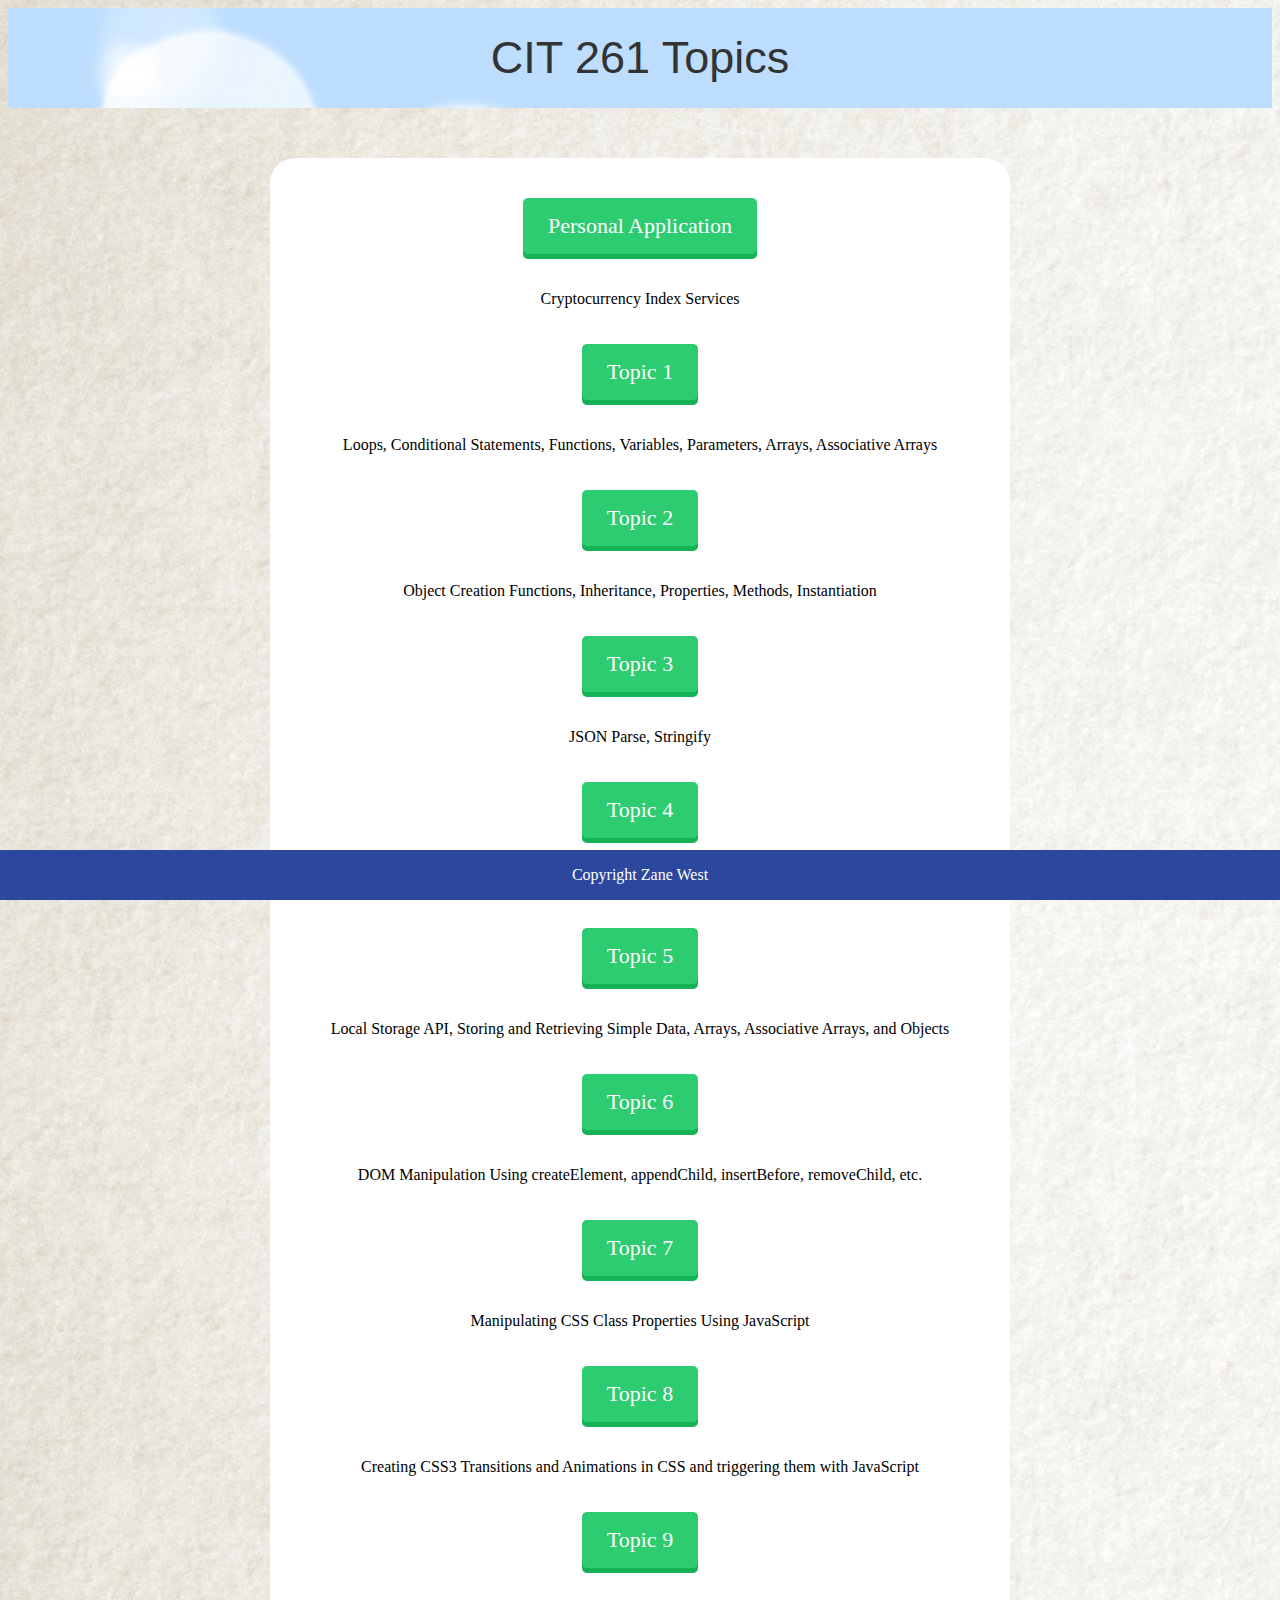
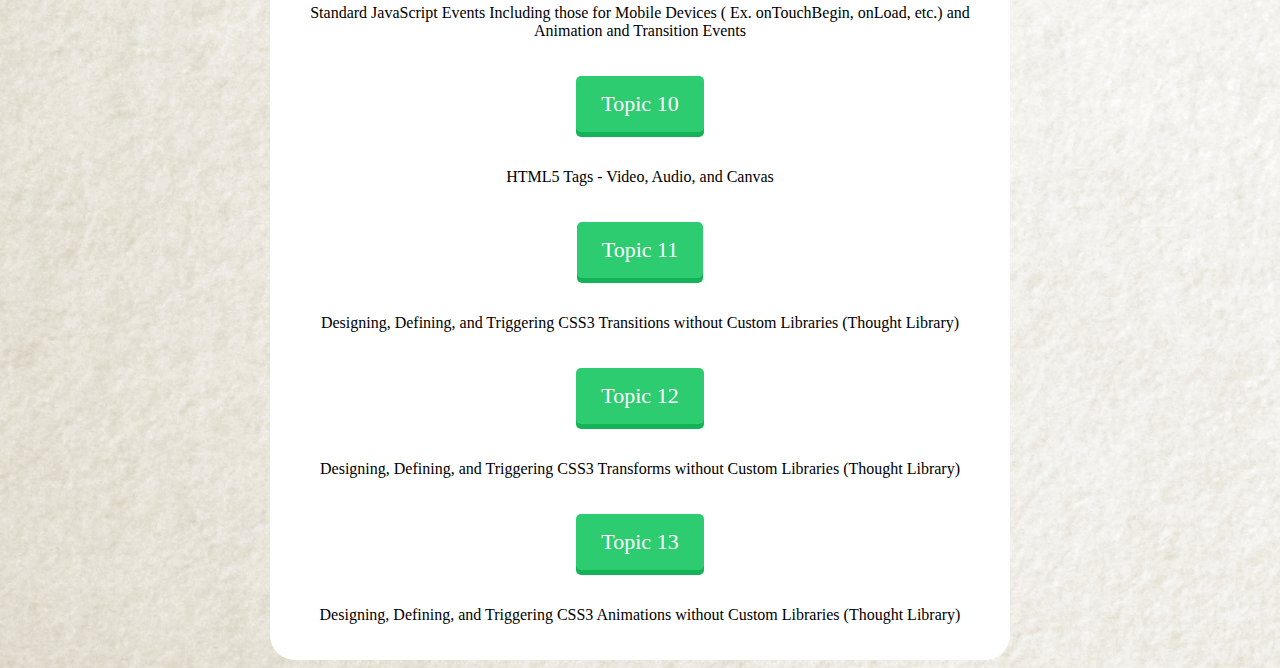
<file: index.html>
<!DOCTYPE html>
<html>
<head>
    <meta name="viewport" content="width=device-width, initial-scale=1"/>
    <title>CIT 261 Topics</title>
    <link rel="stylesheet" href="css/styles.css">
</head>
<body>
<header id="head-text">CIT 261 Topics</header>

<div>
    <div id="buttons">
        <div id="body-content">
            <a href="crypto/home.html" class="btn green">Personal Application</a>
            <p>Cryptocurrency Index Services</p>

            <a href="t1/search.html" class="btn green">Topic 1</a>
            <p>Loops, Conditional Statements, Functions, Variables, Parameters, Arrays, Associative Arrays</p>

            <a href="t2/t02.html" class="btn green">Topic 2</a>
            <p>Object Creation Functions, Inheritance, Properties, Methods, Instantiation</p>

            <a href="t4/index.html" class="btn green">Topic 3</a>
            <p>JSON Parse, Stringify</p>

            <a href="t4/index.html" class="btn green">Topic 4</a>
            <p>Using XMLHTTPRequest to Consume a JSON Web Service</p>

            <a href="t5/t05.html" class="btn green">Topic 5</a>
            <p>Local Storage API, Storing and Retrieving Simple Data, Arrays, Associative Arrays, and Objects</p>

            <a href="t6/t06.html" class="btn green">Topic 6</a>
            <p>DOM Manipulation Using createElement, appendChild, insertBefore, removeChild, etc.</p>

            <a href="t6/t06.html" class="btn green">Topic 7</a>
            <p>Manipulating CSS Class Properties Using JavaScript</p>

            <a href="t6/t06.html" class="btn green">Topic 8</a>
            <p>Creating CSS3 Transitions and Animations in CSS and triggering them with JavaScript</p>

            <a href="t9/t09.html" class="btn green">Topic 9</a>
            <p>Standard JavaScript Events Including those for Mobile Devices ( Ex. onTouchBegin, onLoad, etc.) and Animation and Transition Events</p>

            <a href="t6/t06.html" class="btn green">Topic 10</a>
            <p>HTML5 Tags - Video, Audio, and Canvas</p>

            <a href="t9/t09.html" class="btn green">Topic 11</a>
            <p>Designing, Defining, and Triggering CSS3 Transitions without Custom Libraries (Thought Library)</p>

            <a href="t9/t09.html" class="btn green">Topic 12</a>
            <p>Designing, Defining, and Triggering CSS3 Transforms without Custom Libraries (Thought Library)</p>

            <a href="t9/t09.html" class="btn green">Topic 13</a>
            <p>Designing, Defining, and Triggering CSS3 Animations without Custom Libraries (Thought Library)</p>

        </div>
        </div>

</div>


<div class="footer" style="text-align: center">Copyright Zane West</div>

</body>
</html>
</file>
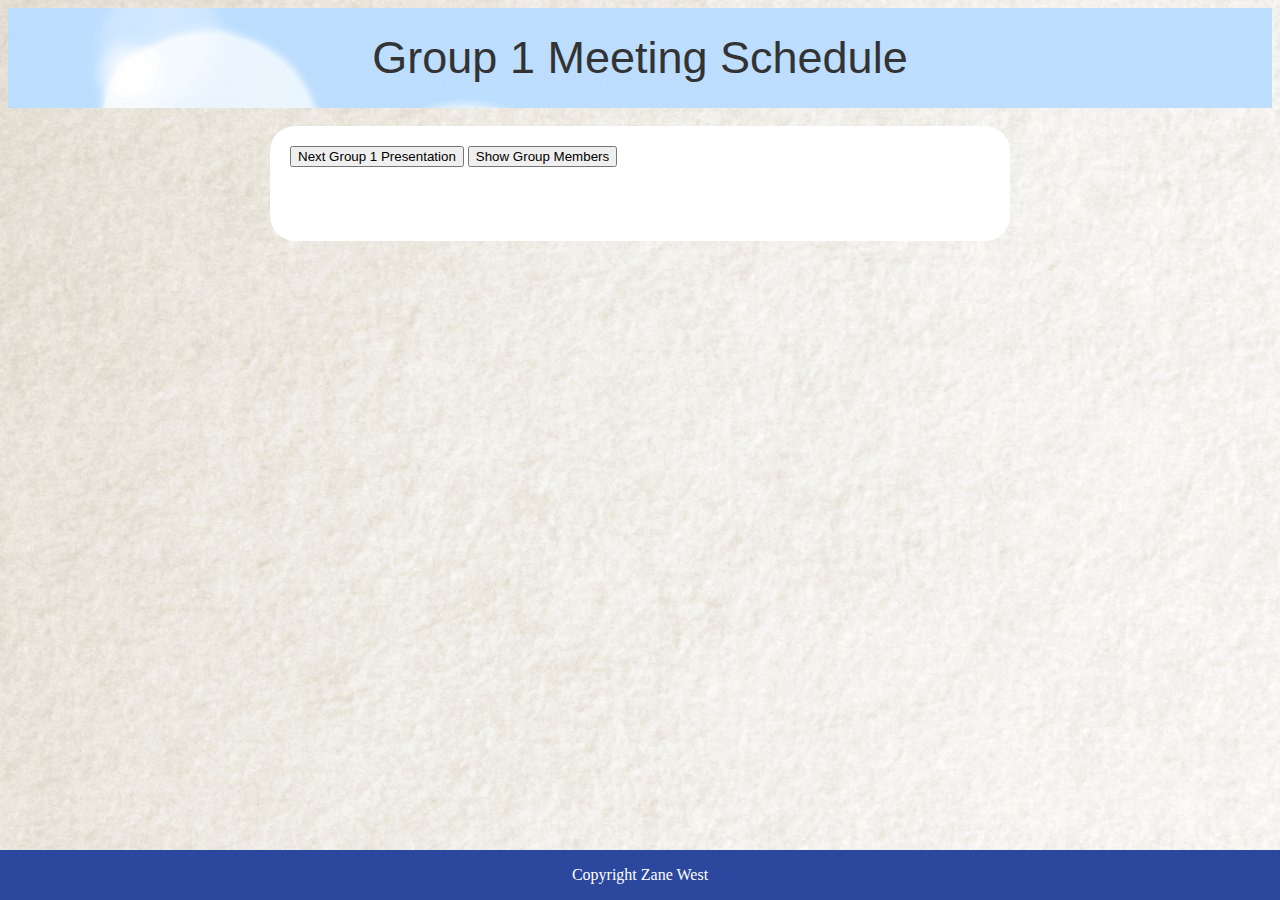
<file: t4/index.html>
<!DOCTYPE html>
<html>
<head>
    <meta name="viewport" content="width=device-width, initial-scale=1"/>
    <title>Group 1 Agenda</title>
    <link rel="stylesheet" href="../css/styles.css">
</head>
<body>
<header id="head-text">Group 1 Meeting Schedule</header>


<br>

<div id="body-content">
        <button id="btn">Next Group 1 Presentation</button>
        <button id="btn_group">Show Group Members</button>

    <div id="meeting-info"></div>

    <div id="group-info"></div>

</div>


<div class="footer" style="text-align: center">Copyright Zane West</div>

<script src="js/main.js"></script>
</body>
</html>
</file>
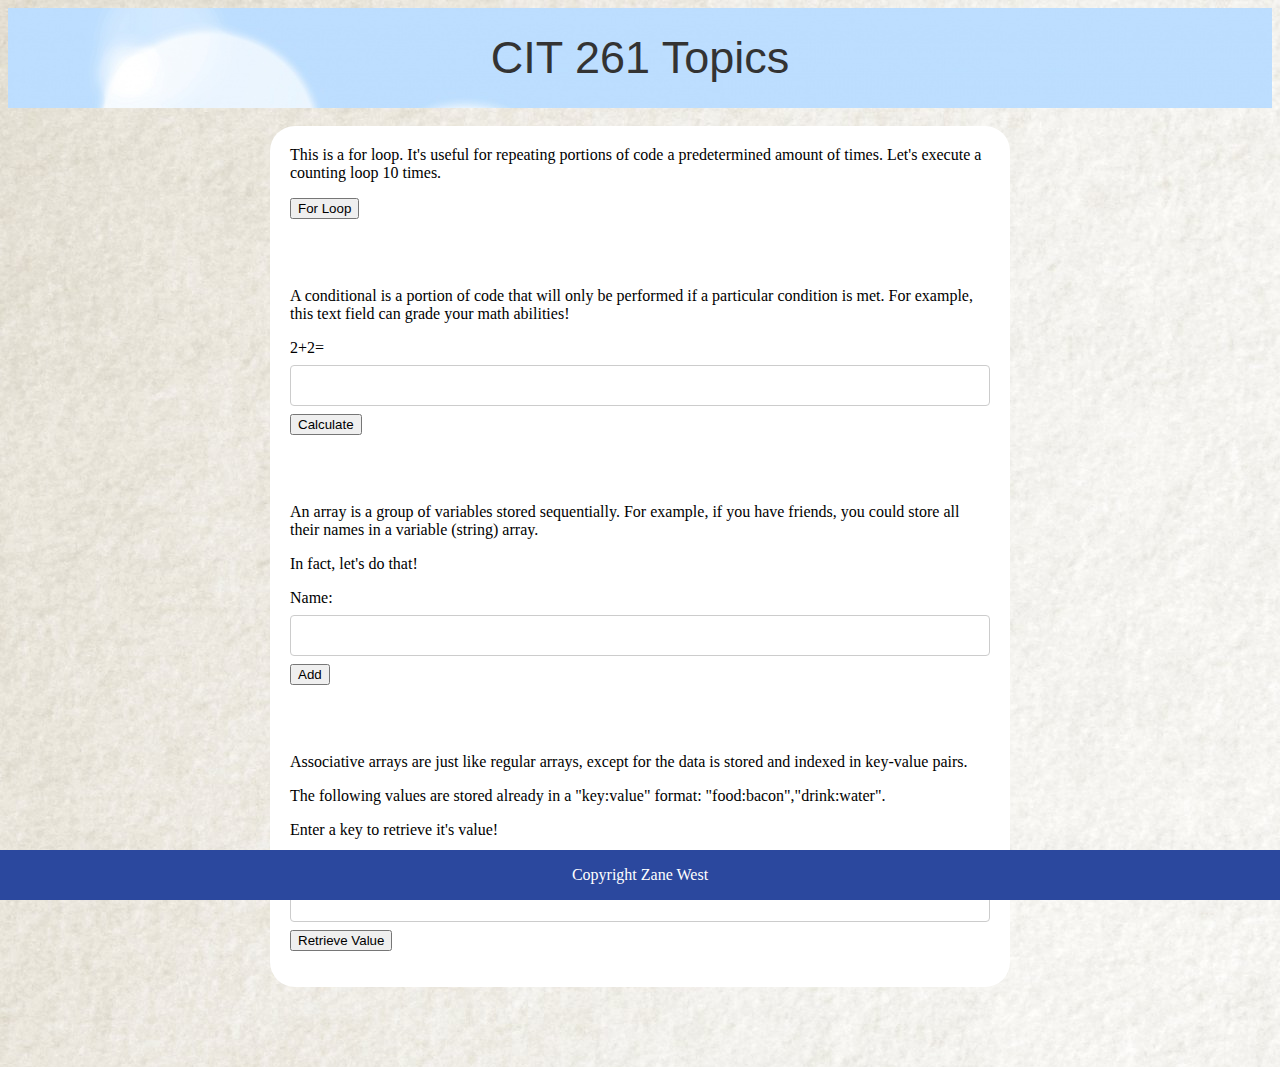
<file: t1/search.html>
<head>
    <script src='js/search.js'></script>
    <meta name="viewport" content="width=device-width, initial-scale=1"/>
    <title>CIT 261 Topics</title>
    <link rel="stylesheet" href="../css/styles.css">
</head>

<body>
<header id="head-text">CIT 261 Topics</header>
<br>

<div id="body-content"
<p>This is a for loop. It's useful for repeating portions of code a predetermined amount of times. Let's execute a
    counting loop 10 times. </p>
<button onclick="forLoopCount();">For Loop</button>
<p id="countLoop"></p>

<br>
<br>

<p>A conditional is a portion of code that will only be performed if a particular condition is met. For example, this
    text field can grade your math abilities!</p>

2+2=<input name="number" id="number" type="text">
<button onclick="conditionalEval();">Calculate</button>
<p style="color:limegreen" id="dispPosResult"></p>
<p style="color:red" id="dispNegResult"></p>

<br>
<br>

<p>An array is a group of variables stored sequentially. For example, if you have friends, you could store all their
    names in a variable (string) array.</p>
<p>In fact, let's do that!</p>
Name:<input name="name" id="name" type="text">
<button onclick="addNameToArray();">Add</button>
<p id="dispFriends"></p>

<br>
<br>

<p>Associative arrays are just like regular arrays, except for the data is stored and indexed in key-value pairs.</p>
<p>The following values are stored already in a "key:value" format: "food:bacon","drink:water".</p>
<p>Enter a key to retrieve it's value!</p>
Key:<input name="key" id="key" type="text">
<button onclick="retrieveVal();">Retrieve Value</button>
<p id="dispVal"></p>
</div>
<br>
<br>
<br>
<br>

<div class="footer" style="text-align: center">Copyright Zane West</div>
</body>
</file>
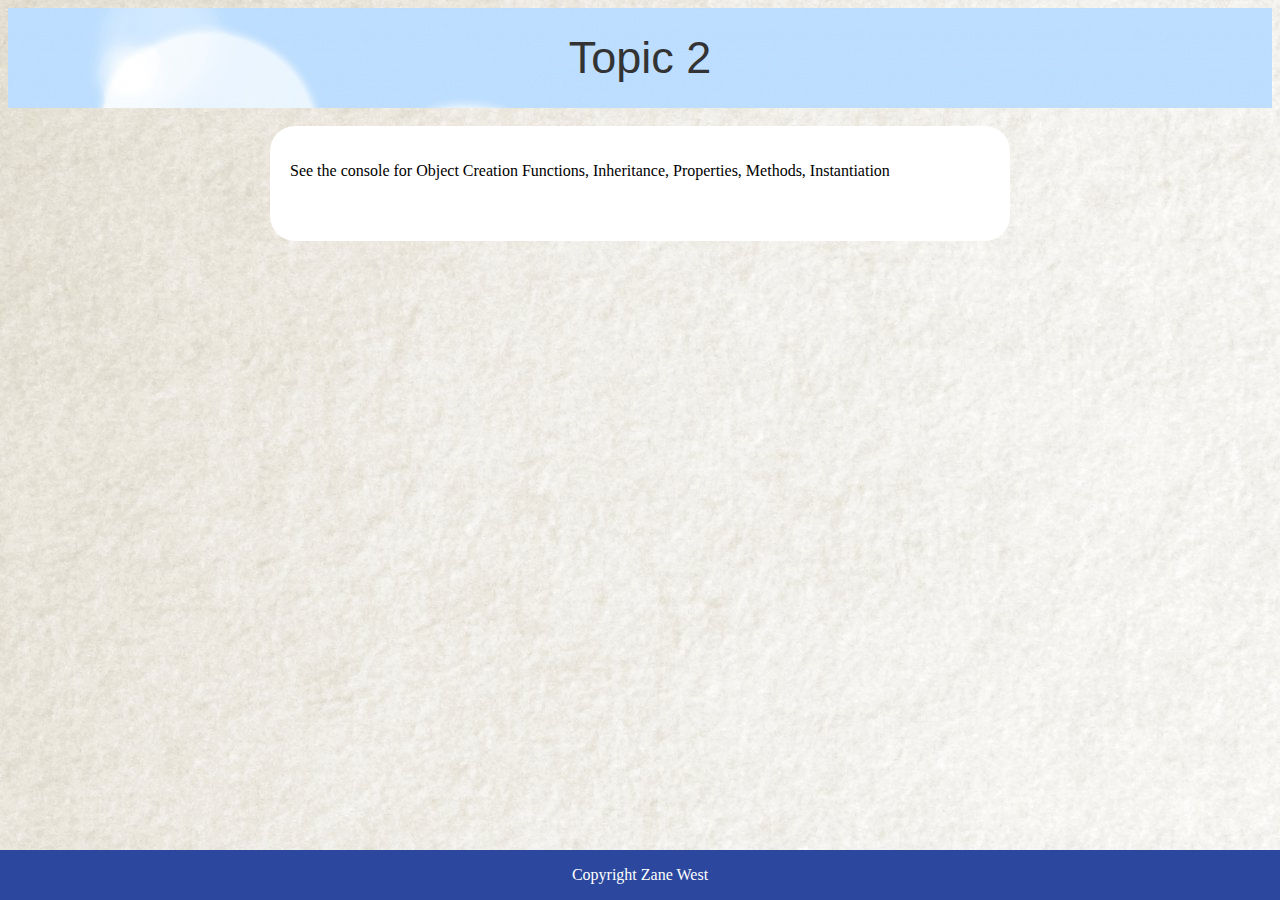
<file: t2/t02.html>
<head>
    <meta name="viewport" content="width=device-width, initial-scale=1"/>
    <title>CIT 261 Topics</title>
    <link rel="stylesheet" href="../css/styles.css">
</head>

<body>
<header id="head-text">Topic 2</header>
<br>

<div id="body-content"
     <br>
     <p>See the console for Object Creation Functions, Inheritance, Properties, Methods, Instantiation </p>

<script type="text/javascript">

    // Create a javascript object, in this case a customer similar to one a database would hold
    var customer = {
        firstName: "Zane",
        lastName: "West",
        street: "123 Candy Cane Ln",
        city: "Bentonville",
        state: "Arkansas",
        country: "USA",
        zip: 85204,
        paymentType: "cc",
        orderNum: "0102255",

        //add object methods that return useful info
        getOrder: function () {
            return this.orderNum;
        },
        getFullAddress: function () {
            return this.street + this.city + ", " + this.state + " " + this.zip + " " + this.country;
        }
    };

    // Return object properties
    console.log("Customer name: Mr." + customer.lastName);
    console.log("Payment Type: " + customer["paymentType"]);

    //Use the object's built-in functions, or object methods to pull useful info
    console.log("Customer's Order: " + customer.getOrder());
    console.log("Customer's Address: " + customer.getFullAddress());

    // Object Creation Function
    function Customer(firstName, lastName, orderNum) {
        this.firstName = firstName;
        this.lastName = lastName;
        this.orderNum = orderNum;
    }

    var customer1 = new Customer("Grimwald", "Buttersworth", "0102256");
    var customer2 = new Customer("Clarence", "Fishburn", "0102257");

    //Pull property data from new objects properties and methods
    console.log("Customer's Name: Mr. " + customer1.lastName);
    console.log("Customer's Order: " + customer2.orderNum);
</script>


<div class="footer" style="text-align: center">Copyright Zane West</div>
</body>
</file>
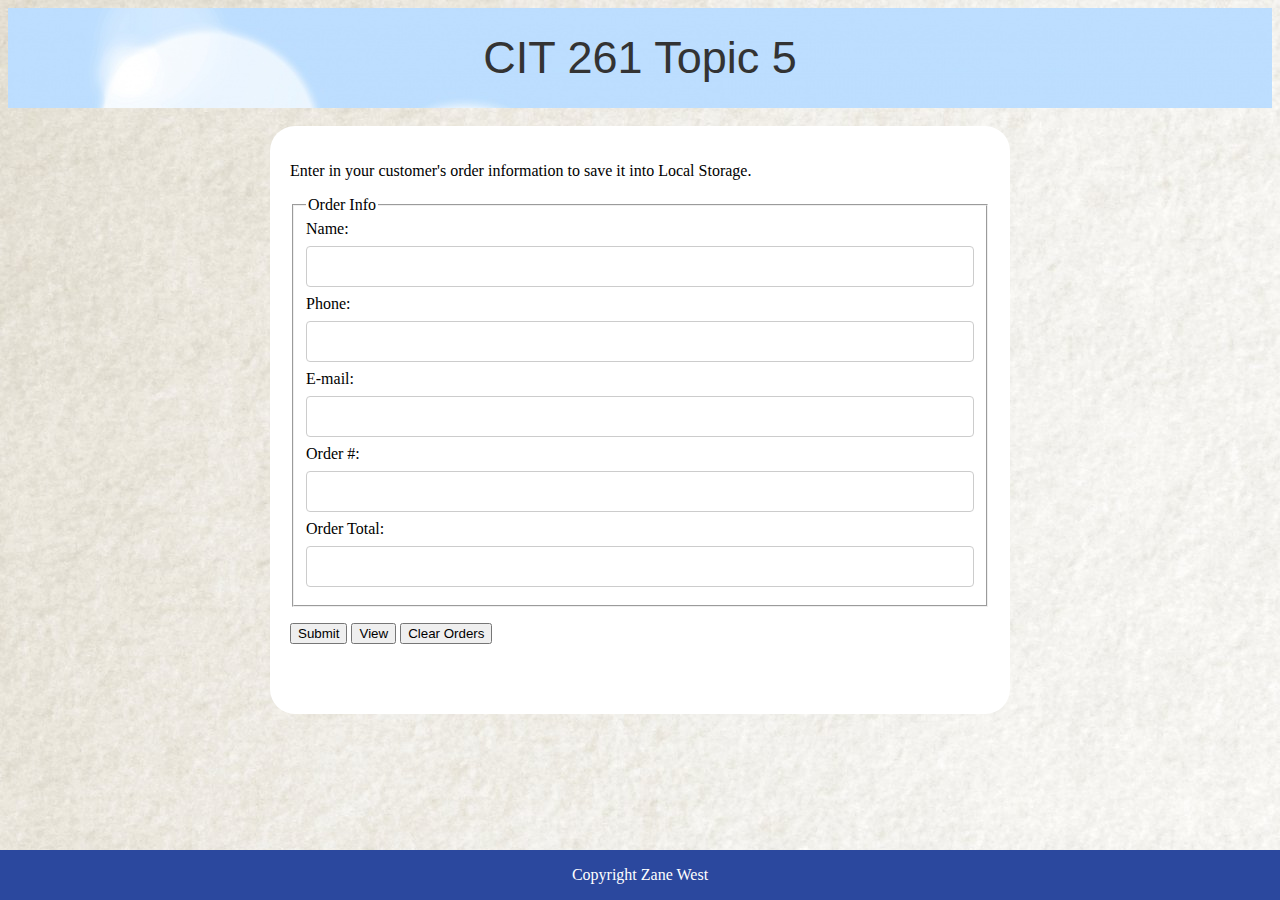
<file: t5/t05.html>
<head>
    <script src='js/t05.js'></script>
    <meta name="viewport" content="width=device-width, initial-scale=1"/>
    <title>Topic 5</title>
    <link rel="stylesheet" href="../css/styles.css">
</head>

<body>
<header id="head-text">CIT 261 Topic 5</header>
<br>
<div id="body-content">
    <p>Enter in your customer's order information to save it into Local Storage.</p>
    <form id="form" action="#" method="post">
        <fieldset>
            <legend>Order Info</legend>
            <label><span>Name:</span><input id="name" type="text"></label>
            <label><span>Phone:</span><input id="phoneNum" type="text"></label>
            <label><span>E-mail:</span><input id="email" type="text"></label>
            <label><span>Order #:</span><input id="orderNum" type="text"></label>
            <label><span>Order Total:</span><input id="orderTotal" type="text"></label>
        </fieldset>
    </form>
    <button type="button" onClick="saveOrder()">Submit</button>&nbsp;<button type="button" onClick="getOrderInfo()">View</button>&nbsp;<button type="button" onClick="clearItems()">Clear Orders</button>
    <p>&nbsp;</p>
    <div id="userOutput"></div>
</div>
<div class="footer" style="text-align: center">Copyright Zane West</div>
</body>
</file>
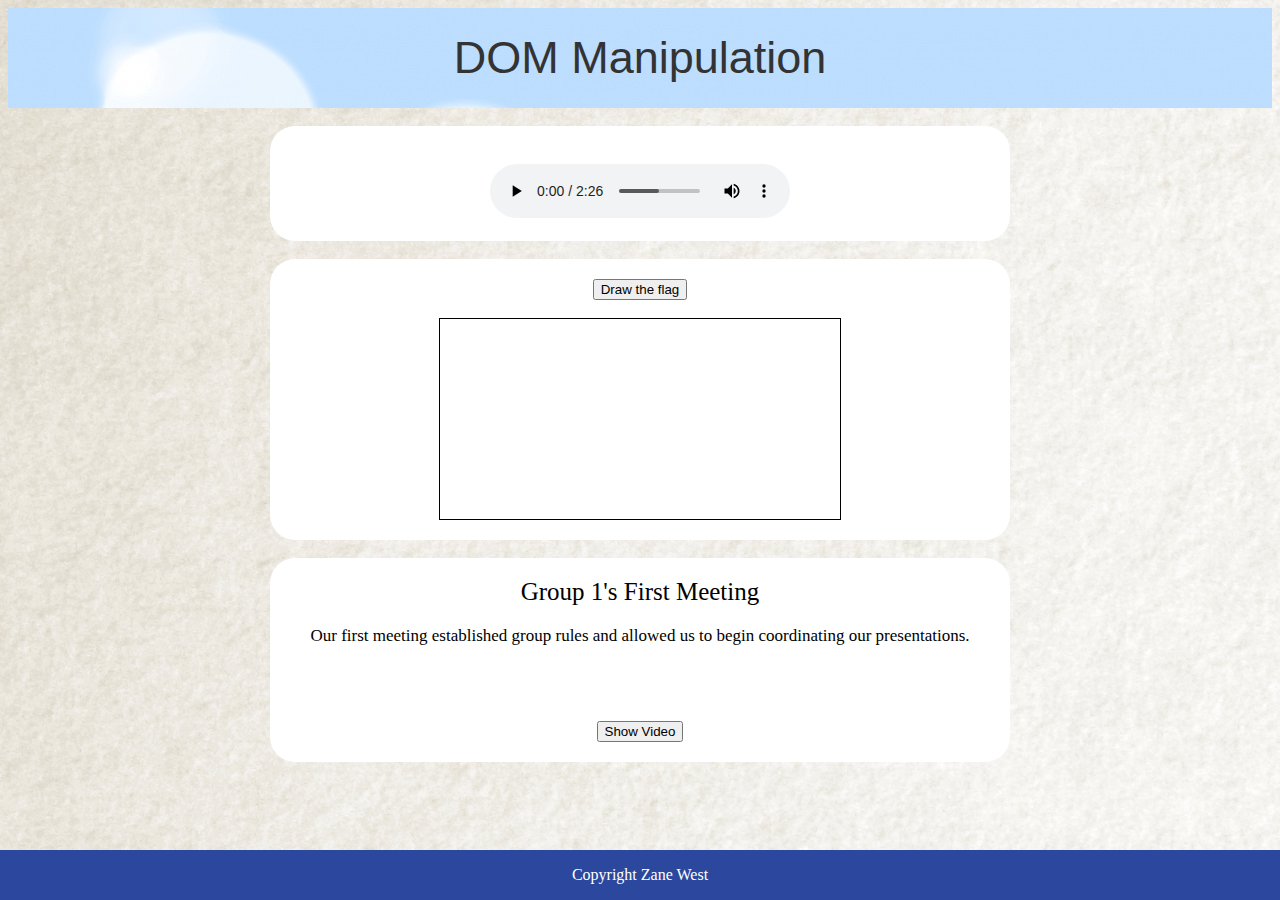
<file: t6/t06.html>
<head>
    <link rel="stylesheet" href="../css/styles.css">
    <script type="text/javascript" src="scripts.js"></script>
</head>

<body onload="DOMManip()">


<header id="head-text">DOM Manipulation</header>

<br>

<div id="body-content2">
    <br>
    <audio controls>
        <source src="uke.mp3" type="audio/mpeg">
        Your browser does not support the audio element.
    </audio>
</div>

<br>

<div id="body-content2">
    <button id="flagBtn"  onclick="drawFlag()">Draw the flag</button>
    <br>
    <canvas id="circle" width="400" height="200" style="border:1px solid #000000; display: block; margin: 0 auto; justify-content: center;">
    </canvas>
</div>

<br>

<div id="body-content"></div>

<div class="footer" style="text-align: center">Copyright Zane West</div>
</body>
</file>
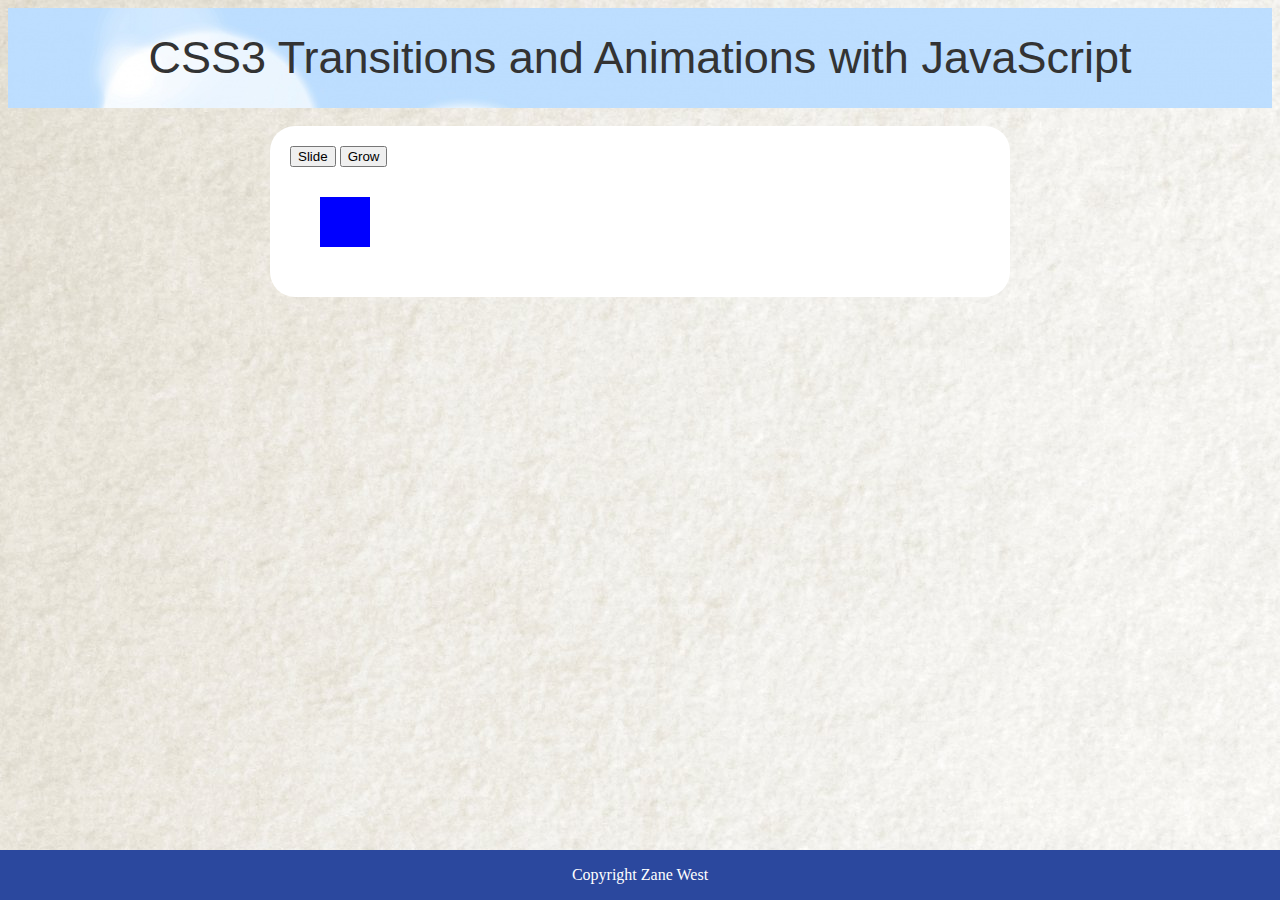
<file: t8/box.html>
<head>
    <link rel="stylesheet" href="../css/styles.css">
    <link rel="stylesheet" href="box.css">
</head>

<body>
<header id="head-text">CSS3 Transitions and Animations with JavaScript</header>
<br>
<div id="body-content">


    <button class='toggleSlide' value='play'>Slide</button>
    <button class='toggleSize' id="button" value='play'>Grow</button>

    <div class='box'></div>
</div>

<div class="footer" style="text-align: center">Copyright Zane West</div>
<script src="box.js"></script>
</body>
</file>
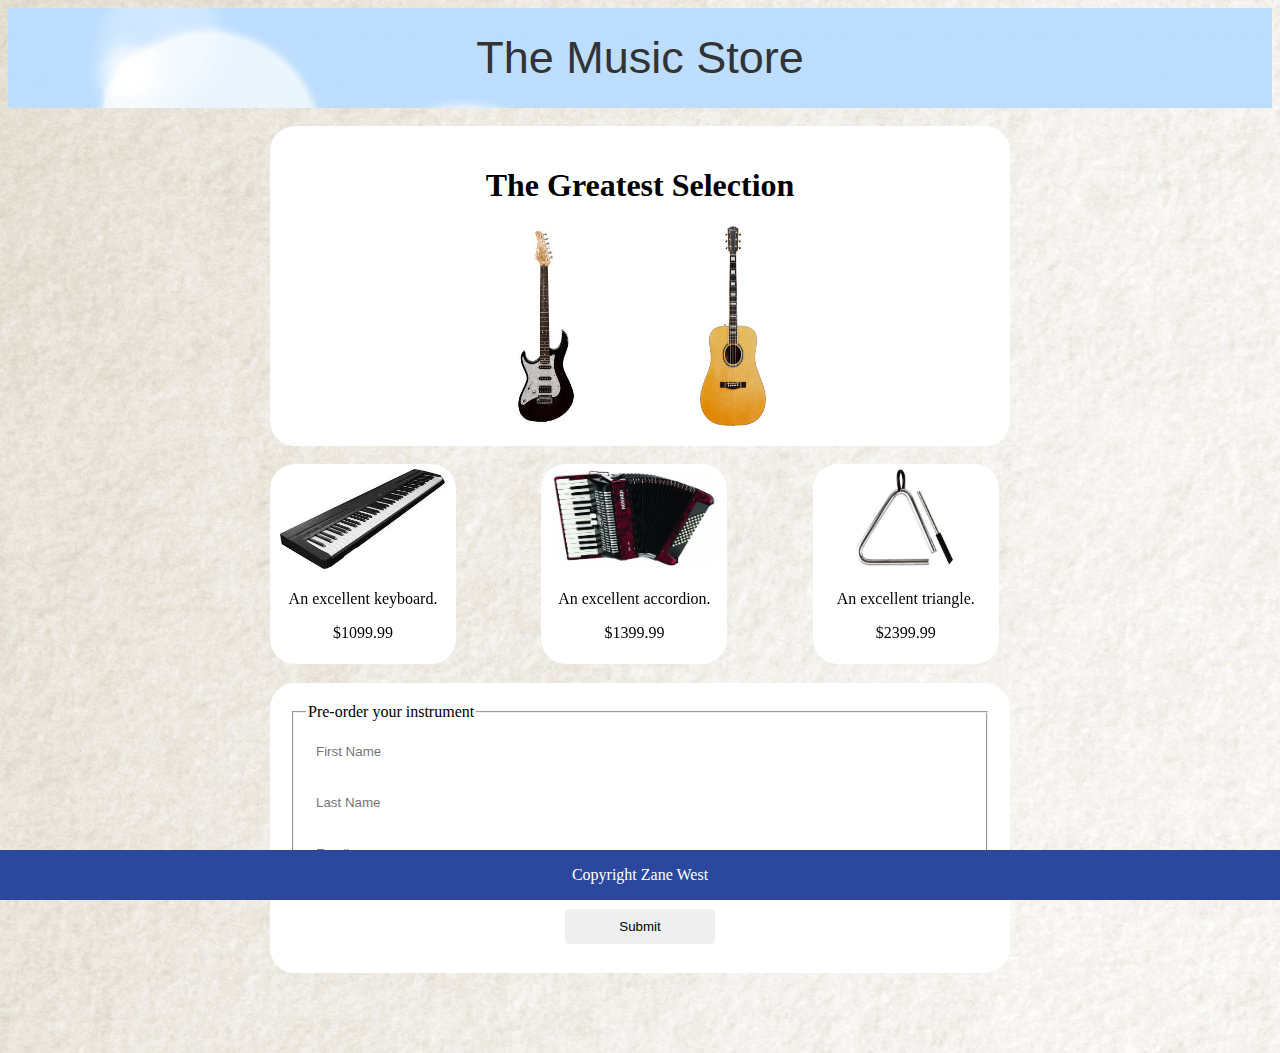
<file: t9/t09.html>
<head>
    <link rel="stylesheet" href="../css/styles.css">
    <link rel="stylesheet" href="animation.css">
    <script type="text/javascript" src="scripts.js"></script>

</head>

<body <!--onload="loadedConfirm()"-->
<header id="head-text">The Music Store</header>
<br>
<div id="body-content2">
    <h1 style="text-align: center;">The Greatest Selection</h1>
    <span style="display:table; margin: 0 auto;">
        <img src="electricguitar.png" alt="Electric Guitar" id="elecGuit" height="200" width="66"
             onmouseover="crossGuitars();" style="margin-right: 60px;">
        <img src="acousticguitar.png" alt="Acoustic Guitar" id="acouGuit" height="200" width="66"
              onmouseover="crossGuitars()" style="margin-left: 60px;">
    </span>
</div>

<br>

<div class="itemRow">
    <div class="flip-container" ontouchstart="this.classList.toggle('hover');">
        <div class="flipper">
            <div class="front">
                <!-- front content -->
                <img class="shopImg" src="keyboard.png" alt="Acoustic Guitar" height="100" width="166">
                <p class="shopTxt">An excellent keyboard.</p>
                <p class="shopTxt">$1099.99</p>
            </div>
            <div class="back">
                <!-- back content -->
                <p class="shopTxt">Out of Stock</p>
            </div>
        </div>
    </div>
    <div class="flip-container" ontouchstart="this.classList.toggle('hover');">
        <div class="flipper">
            <div class="front">
                <!-- front content -->
                <img class="shopImg" src="accordion.png" alt="Accordion" height="100" width="166">
                <p class="shopTxt">An excellent accordion.</p>
                <p class="shopTxt">$1399.99</p>
            </div>
            <div class="back">
                <!-- back content -->
                <p class="shopTxt">Out of Stock</p>
            </div>
        </div>
    </div>
    <div class="flip-container" id="triangle-container" ontouchstart="this.classList.toggle('hover');">
        <div class="flipper">
            <div class="front">
                <!-- front content -->
                <img class="shopImg" src="triangle.png" alt="Triangle" height="100" width="100">
                <p class="shopTxt">An excellent triangle.</p>
                <p class="shopTxt">$2399.99</p>
            </div>
            <div class="back">
                <!-- back content -->
                <p class="shopTxt">Out of Stock</p>
            </div>
        </div>
    </div>
</div>

<div id="closeDiv" class="body-content" >
    <form id="preorderForm" action="" method="post">
        <fieldset>
            <legend>Pre-order your instrument</legend>
            <input type="text" name="fname" id="firstName" placeholder="First Name" \><br \>
            <input type="text" name="lname" id="lastName" placeholder="Last Name" \><br \>
            <input type="text" name="email" id="email" placeholder="Email" \>
        </fieldset>
        <br \>
        <input type="button" class="example" value="Submit" onclick="closeForm();"></button>
    </form>
    <p id="thanksMsg"></p>
</div>

<div>
    <br>
    <br>
    <br>
  <br>
</div>


<div class="footer" style="text-align: center">Copyright Zane West</div>
</body>
</file>
<file: css/styles.css>
body {
    background-image: url("background.png");
}

.hide{
    visibility: none;
    display: none;
}

.body-content {
    background-color: white;
    max-width:700px;
    margin: auto;
    min-height: 75px;
    border-radius: 25px;
    padding: 20px;
}

#body-content {
    background-color: white;
    max-width:700px;
    margin: auto;
    min-height: 75px;
    border-radius: 25px;
    padding: 20px; 
}

#body-content2 {
    background-color: white;
    max-width:700px;
    margin: auto;
    min-height: 75px;
    border-radius: 25px;
    padding: 20px;
}

audio {
    display: table;
    margin: 0 auto;
}

.footer {
    position: fixed;
    right: 0;
    bottom: 0;
    left: 0;
    padding: 1rem;
    background-color: #2B489E;
    color: white;
    text-align: center;
}

#flagBtn{
    display: block;
    margin: 0 auto;
    justify-content: center;
}

.hideFlag{
    visibility: none;
    display: none;
}

form{
  display: 
}

#head-text {
    text-align: center;
    font-family: "Helvetica Neue", Helvetica, Arial, sans-serif;
    font-weight: normal;
    font-size: 45px;
    color: #333;
    vertical-align: auto;
    line-height: 100px;
}

header {
    height: 100px;
    background-image: url("header.png");
    right: 0;
    top: 0;
    left: 0;
}


input[type=text], select {
  width: 100%;
  padding: 12px 20px;
  margin: 8px 0;
  display: inline-block;
  border: 1px solid #ccc;
  border-radius: 4px;
  box-sizing: border-box;
}

.videoStyle{
    /* video border */
    border: 4px solid #3f32cc;
    padding: 20px;
    margin: 10px;
    border-radius: 20px;
 background-color: black;
    -moz-transition: all 2s ease-in-out;
    -webkit-transition: all 2s ease-in-out;
    -o-transition: all 2s ease-in-out;
    -ms-transition: all 2s ease-in-out;
    transition: all 2s ease-in-out;
}

.aniVideo{
    -webkit-animation:spin 3s linear 1;
    -moz-animation:spin 3s linear 1;
    animation:spin 3s linear 1;
}

@-moz-keyframes spin { 100% { -moz-transform: rotate(360deg); } }
@-webkit-keyframes spin { 100% { -webkit-transform: rotate(360deg); } }
@keyframes spin { 100% { -webkit-transform: rotate(360deg); transform:rotate(360deg); } }


/* button div */
#buttons {
  padding-top: 50px;
  text-align: center;
}

/* start da css for da buttons */
.btn {
  border-radius: 5px;
  padding: 15px 25px;
  font-size: 22px;
  text-decoration: none;
  margin: 20px;
  color: #fff;
  position: relative;
  display: inline-block;
}

#content-center{
    display: block;
    margin: 0 auto;
    justify-content: center;
}

.btn:active {
  transform: translate(0px, 5px);
  -webkit-transform: translate(0px, 5px);
  box-shadow: 0px 1px 0px 0px;
}

.green {
  background-color: #2ecc71;
  box-shadow: 0px 5px 0px 0px #15B358;
}

.green:hover {
  background-color: #48E68B;
}

.red {
  background-color: #e74c3c;
  box-shadow: 0px 5px 0px 0px #CE3323;
}

.red:hover {
  background-color: #FF6656;
}
</file>
<file: t8/box.css>
.box {
    margin: 30px;
    height: 50px;
    width: 50px;
    background-color: blue;
  }
  .box.horizTranslate {
    -webkit-transition: 3s;
    -moz-transition: 3s;
    -ms-transition: 3s;
    -o-transition: 3s;
    transition: 3s;
    margin-left: 50% !important;
  }

  .transform {
    -webkit-transition: all 2s ease;  
    -moz-transition: all 2s ease;  
    -o-transition: all 2s ease;  
    -ms-transition: all 2s ease;  
    transition: all 2s ease;
  }
  
  .transform-active {
    background-color: #45CEE0;
    height: 200px;
    width: 200px;
  }
</file>
<file: t9/animation.css>
.crossElecGuit{
    -webkit-animation:crossElecGuit 1s ease-in-out forwards;
    -moz-animation:crossElecGuit 1s ease-in-out 1;
    animation:crossElecGuit 1s ease-in-out forwards;
}

@-moz-keyframes crossElecGuit { 100% { -moz-transform: rotate(45deg); } }
@-webkit-keyframes crossElecGuit { 100% { -webkit-transform: rotate(45deg); } }
@keyframes crossElecGuit { 100% { -webkit-transform: rotate(45deg); transform:rotate(45deg); } }

.crossAcouGuit{
    -webkit-animation:crossAcouGuit 1s ease-in-out 1;
    -moz-animation:crossAcouGuit 1s ease-in-out 1;
    animation:crossAcouGuit 1s ease-in-out forwards;
}

@-moz-keyframes crossAcouGuit { 100% { -moz-transform: rotate(-45deg); } }
@-webkit-keyframes crossAcouGuit { 100% { -webkit-transform: rotate(-45deg); } }
@keyframes crossAcouGuit { 100% { -webkit-transform: rotate(-45deg); transform:rotate(-45deg); } }

.itemRow{
    margin: auto;
    display: block;
    max-width:740px;
}

.shopTxt{
    text-align: center;
}

.shopImg{
    margin: auto;
    display: block;
    padding: 5px;
}

img{
    border-radius: 25px;
}
/* entire container, keeps perspective */
.flip-container {
    perspective: 1000px;
    display: inline-block;
    margin-right: 11%;
    margin-bottom: 15px;

}
#triangle-container{
    margin-right: 0%;
}

/* flip the pane when hovered */
.flip-container:hover .flipper, .flip-container.hover .flipper {
    transform: rotateY(180deg);
}

.flip-container, .front, .back {
    width: 186px;
    height: 200px;
}

/* flip speed goes here */
.flipper {
    transition: 0.6s;
    transform-style: preserve-3d;
    position: relative;
}

/* hide back of pane during swap */
.front, .back {
    backface-visibility: hidden;
    position: absolute;
    top: 0;
    left: 0;
    background-color: white;
    border-radius: 25px;
}

/* front pane, placed above back */
.front {
    z-index: 2;
    /* for firefox 31 */
    transform: rotateY(0deg);
}

/* back, initially hidden pane */
.back {
    transform: rotateY(180deg);

}


#closeDiv{
    transition: height 1s ease-in-out;
    -webkit-transition: height 1s ease-in-out;
    height: 250px;
}

input[type="text"] {
    width: 220px;
    padding: 10px;
    border: none;
    transition: 500ms ease-in-out;
    background-color: white;
    outline: #b6ffad
}

input#firstName:focus {
    width: 250px;
    background-color: #AFFF9D;
}

input#lastName:focus {
    width: 250px;
    background-color: #AFFF9D;
}

input#email:focus {
    width: 250px;
    background-color: #AFFF9D;
}

input[type=button] {
    width: 150px;
    transition: 300ms ease-in-out;
    outline: none;
    padding: 10px 20px;
    border: none;
    border-radius: 4px;
    display: block;
    margin: auto;
}

input[type=button]:hover {
    background-color: #AFFF9D;
    cursor: pointer;
    width: 100%;
}


.example:hover {
    background-color: #e0e0e0;
    color: black;
}


@keyframes wiggle {
    from {
        transform: translate3d(0, 0, 0);
    }

    15% {
        transform: translate3d(-15%, 0, 0) rotate3d(0, 0, 1, -4deg);
    }

    30% {
        transform: translate3d(10%, 0, 0) rotate3d(0, 0, 1, 2deg);
    }

    45% {
        transform: translate3d(-5%, 0, 0) rotate3d(0, 0, 1, -2deg);
    }

    60% {
        transform: translate3d(5%, 0, 0) rotate3d(0, 0, 1, 1deg);
    }

    75% {
        transform: translate3d(-5%, 0, 0) rotate3d(0, 0, 1, -1deg);
    }

    to {
        transform: translate3d(0, 0, 0);
    }
}

.wiggle {
    animation-name: wiggle;
    -webkit-animation:wiggle 1s ease-in-out forwards;
    -moz-animation:wiggle 1s ease-in-out 1;
    animation:wiggle 1s ease-in-out forwards;

}

.invalid{
    background-color: red;
}

.firstName.invalid{
    transition: background-color 1s;
}
</file>
